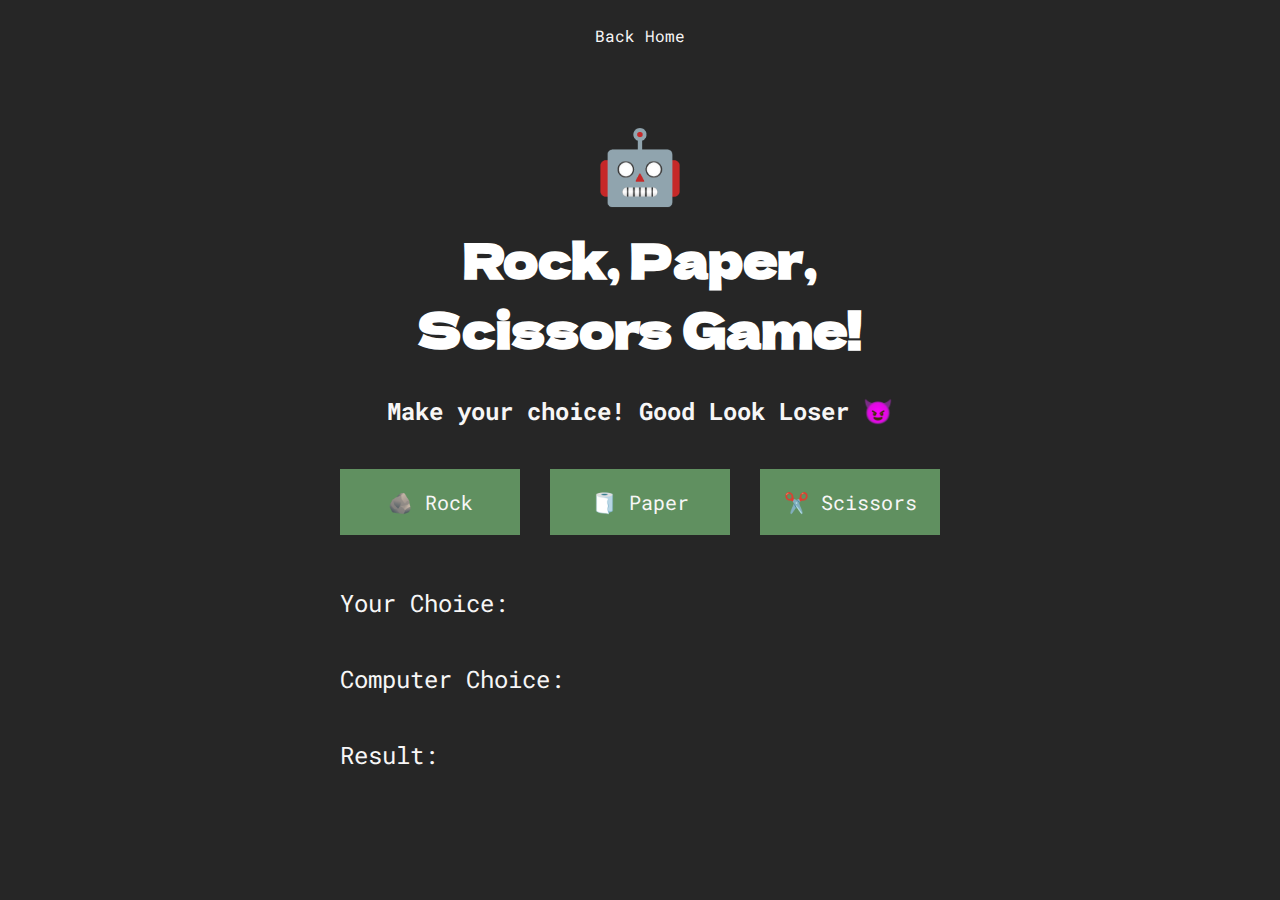
<file: game.html>
<!DOCTYPE html>
<html>

<head>
  <meta charset="UTF-8">
  <meta name="viewport" content="width=device-width, initial-scale=1.0">
  <link rel="preconnect" href="https://fonts.googleapis.com">
  <link rel="preconnect" href="https://fonts.gstatic.com" crossorigin>
  <title>Js Game</title>
  <link href="https://fonts.googleapis.com/css2?family=Dela+Gothic+One&family=Roboto+Mono&display=swap"
    rel="stylesheet">
  <link rel="stylesheet" href="./game-styles.css">
  <script src="./script.js" defer></script>
</head>

<body>
  <a class="back-link" href="index.html">Back Home</a>
  <section class="container">
    <span class="robot">🤖</span>
    <h1>Rock, Paper, Scissors Game!</h1>
    <h2>Make your choice! Good Look Loser 😈</h2>
    <section class="player-choice">
      <button id="rock">🪨 Rock</button>
      <button id="paper">🧻 Paper</button>
      <button id="scissors">✂️ Scissors</button>
    </section>
    <p>Your Choice: <span id="user-choice"></span></p>
    <p>Computer Choice: <span id="computer-choice"></span></p>
    <p>Result: <span id="result"></span></p>
  </section>
</body>

</html>
</file>
<file: game-styles.css>
* {
  margin: 0;
  padding: 0;
}

html,
body {
  height: 100%;
}

body {
  background-color: rgb(38, 38, 38);
  font-family: "Roboto Mono", monospace;
  display: flex;
  justify-content: center;
}

.container {
  width: 600px;
  display: flex;
  flex-direction: column;
  justify-content: center;
}

.robot {
  font-size: 72px;
  animation: topdown 0.9s ease-in;
  text-align: center;
  margin: 40px auto;
}

.back-link {
  text-decoration: none;
  color: #f7f6f6;
  text-align: center;
  margin-bottom: 50px;
  position: absolute;
  top: 25px;
}

h1 {
  color: #fff;
  font-size: 48px;
  font-family: "Dela Gothic One", cursive;
  margin-bottom: 30px;
  text-align: center;
}

h2,
span,
p {
  font-family: "Roboto Mono", monospace;
  font-size: 24px;
  line-height: 36px;
  animation: text-animation 2s ease;
}

h2 {
  color: #f7f6f6;
  margin-bottom: 40px;
  text-align: center;
}

p {
  color: #f7f6f6;
  margin: 20px 0;
}

span {
  color: rgb(96, 144, 96);
}

button {
  font-family: "Roboto Mono", monospace;
  width: 180px;
  text-align: center;
  text-decoration: none;
  padding: 20px;
  background-color: rgb(96, 144, 96);
  color: #f7f6f6;
  font-size: 20px;
  border: none;
  transition: transform 0.1s ease-in;
}

.player-choice {
  display: flex;
  justify-content: space-between;
  margin-bottom: 30px;
}

/**** animations ****/

@keyframes topdown {
  0% {
    opacity: 0;
    transform: translateY(-100px);
  }

  100% {
    transform: translateY(0);
  }
}

@keyframes text-animation {
  0% {
    opacity: 0%;
  }
  40% {
    opacity: 0%;
  }
  100% {
    opacity: 100%;
  }
}
</file>
